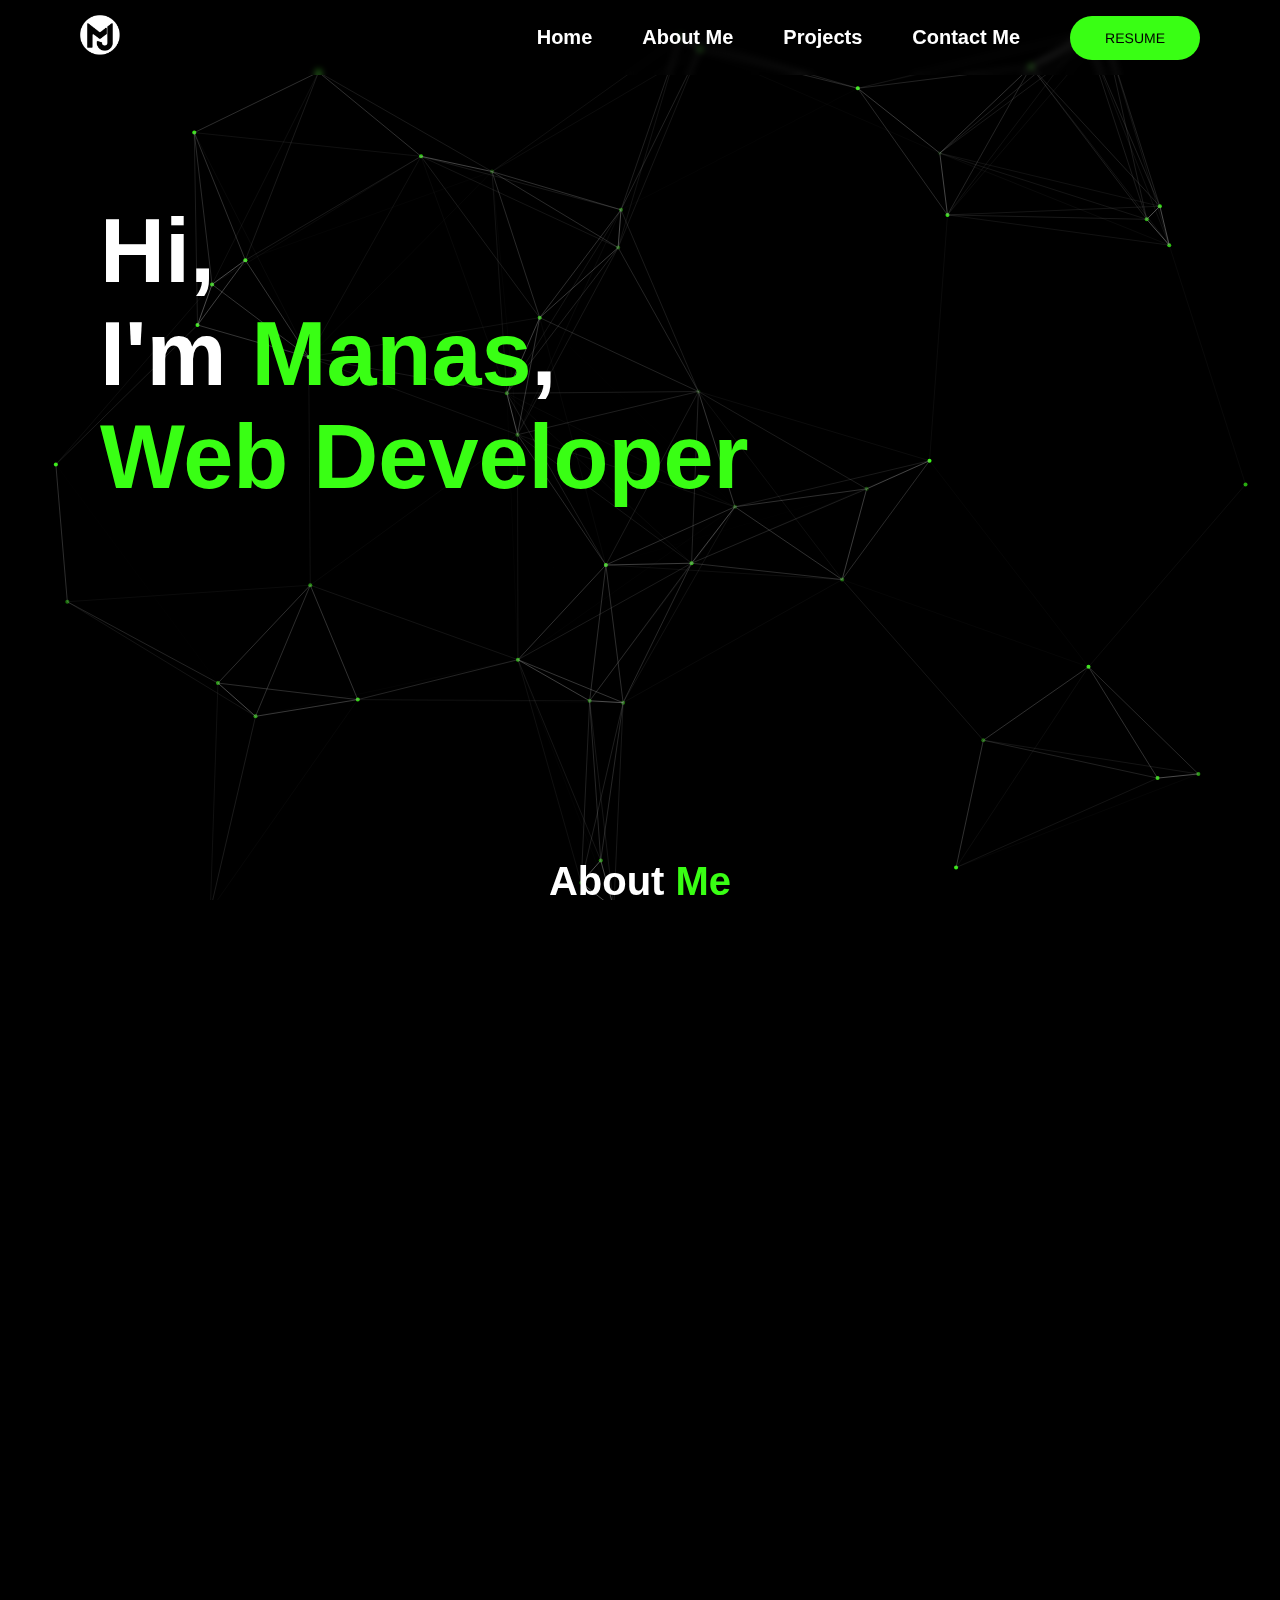
<file: index.html>
<!DOCTYPE html>
<html lang="en">

<head>
    <meta name="viewport" content="width=device-width, initial-scale=0.1" />
    <title>Manas Jha</title>


    <link href="https://cdn.jsdelivr.net/npm/bootstrap@5.3.0-alpha1/dist/css/bootstrap.min.css" rel="stylesheet"
        integrity="sha384-GLhlTQ8iRABdZLl6O3oVMWSktQOp6b7In1Zl3/Jr59b6EGGoI1aFkw7cmDA6j6gD" crossorigin="anonymous">
    <script src="https://cdn.jsdelivr.net/npm/bootstrap@5.3.0-alpha1/dist/js/bootstrap.bundle.min.js"
        integrity="sha384-w76AqPfDkMBDXo30jS1Sgez6pr3x5MlQ1ZAGC+nuZB+EYdgRZgiwxhTBTkF7CXvN"
        crossorigin="anonymous"></script>

    <!-- Stylesheet -->
    <link rel="stylesheet" href="./css/styles.css" />

    <!-- icons -->
    <link rel="stylesheet"
        href="https://fonts.googleapis.com/css2?family=Material+Symbols+Outlined:opsz,wght,FILL,GRAD@20..48,100..700,0..1,-50..200" />

</head>

<body>
    <canvas id="nokey" width="800" height="800">
    </canvas>
    <section id="navbar">
        <div class="logo">
            <img class="logo-img" src="./images/logo.png" alt="logo" />
        </div>
        <div class="nav-links">
            <a class="link" href="#home"><b>Home</b></a>
            <a class="link" href="#about"><b>About Me</b></a>
            <a class="link" href="#projects"><b>Projects</b></a>
            <a class="link" href="#contact"><b>Contact Me</b></a>
            <a href="https://drive.google.com/file/d/1HscYckZBtR10vhPHnKw14y_BHQtullq4/view"><button class="button-48"
                    role="button"><span class="text">Resume</span></button></a>
        </div>
    </section>
    <section id="home">
        <div class="heading">
            <h1 class="hello">Hi,</h1>
            <h1 class="name">I'm <strong class="yellow">Manas</strong>,</h1>
            <h1 class="work"><strong class="yellow">Web Developer</strong></h1>

        </div>
    </section>
    <section id="about">
        <div class="about">
            <h1 class="title">About <strong class="yellow">Me</strong></h1>
            <hr>
            <div class="row">
                <div class="col1">
                    <h2>Manas Who?</h2>
                    <p>I am <strong class="yellow">Manas Jha</strong>, a web developer and web designer with a life-long
                        dedication to
                        learning. I love
                        creating things on the internet. <br><br> While I love front-end development and design, I'm
                        also
                        comfortable using back-end tech. <br><br>I love to work as part of a dynamic team and find the
                        challenges that programming brings very exciting!</p>
                    <div class="icons">
                        <span style="vertical-align: bottom;" class="material-symbols-outlined icon">
                            location_on
                        </span>
                        <span>Delhi, India</span>
                    </div>
                    <div class="icons">
                        <span style="vertical-align: bottom;" class="material-symbols-outlined icon">
                            call
                        </span>
                        <span>+91 7011556820</span>
                    </div>
                    <div class="icons">
                        <span style="vertical-align: bottom;" class="material-symbols-outlined icon">
                            mail
                        </span>
                        <span><a href="mailto:jhamanas939@gmail.com">jhamanas939@gmail.com</a> </span>
                    </div>
                </div>
                <div class="col1 profile-pic">
                    <img class="pic" src="./images/pic.png" alt="manas" />
                    <p></p>
                </div>
                <div class="col1">
                    <div class="skillset">
                        <h2>My Skills & Experience</h2>
                        <p>I am dedicated to learning and building with all my heart and mind. I put all my efforts and
                            meet the deadlines with perfection in work.</p>
                        <hr>
                        <h4>Frontend Development</h4>
                        <div class="progress">
                            <div class="progress-value1"></div>
                        </div>
                        <h4>Web Designing</h4>
                        <div class="progress">
                            <div class="progress-value2"></div>
                        </div>
                        <h4>Backend Development</h4>
                        <div class="progress">
                            <div class="progress-value3"></div>
                        </div>
                    </div>
                </div>
            </div>

        </div>
    </section>

    <section id="projects">
        <div class="container">
            <h1 class="title">Featured <strong class="yellow">Projects</strong></h1>
            <hr>
            <div class="row row-cols-2 row-cols-md-3 row-cols-lg-4">
                <div class="col mb-4">
                    <div class="card">
                        <img src="./images/projects/dopegang.png" class="card-img-top" alt="...">
                        <div class="card-body">
                            <h5 class="card-title">DopeGang (react)</h5>
                            <p class="card-text">React based E-commerce website that uses features like strapi & stripe.
                                The frontend uses HTML, SCSS and React. One of my longest working project. (Still
                                working).</p>
                            </p>
                            <a href="#" class="btn btn-primary">View Project</a>
                        </div>
                    </div>
                </div>
                <div class="col mb-4">
                    <div class="card">
                        <img src="./images/projects/enstruments.png" class="card-img-top" alt="...">
                        <div class="card-body">
                            <h5 class="card-title">E-nstruments</h5>
                            <p class="card-text">HTML, CSS and JavaScript Based Project that helped me bag the 2nd
                                runner up position at my first ever hackathon participation. Play instruments online
                                with E-nstruments.</p>
                            <a href="#" class="btn btn-primary">View Project</a>
                        </div>
                    </div>
                </div>
                <div class="col mb-4">
                    <div class="card">
                        <img src="./images/projects/pixelcode.png" class="card-img-top" alt="...">
                        <div class="card-body">
                            <h5 class="card-title">Pixel Code</h5>
                            <p class="card-text">A Student hiring and internship providing company's website. Frontend
                                includes HTML, CSS and JavaScript. The site offers an attractive and aesthetic UI.</p>
                            <a href="#" class="btn btn-primary">View Project</a>
                        </div>
                    </div>
                </div>
                <div class="col mb-4">
                    <div class="card">
                        <img src="./images/projects/mjportfolio.png" class="card-img-top" alt="...">
                        <div class="card-body">
                            <h5 class="card-title">Minimalistic Portfolio</h5>
                            <p class="card-text">My previous portfolio website majorly included Html and CSS. Used
                                JS for Scroll-Reveal Animations. A dark themed, white on black
                                experience provided a simple and minimal UI.</p>
                            <a href="#" class="btn btn-primary">View Project</a>
                        </div>
                    </div>
                </div>
                <div class="col mb-4">
                    <div class="card">
                        <img src="./images/projects/npes.png" class="card-img-top" alt="...">
                        <div class="card-body">
                            <h5 class="card-title">NPES</h5>
                            <p class="card-text">A Light themed website for a client, NPES. The project includes HTML
                                and CSS for frontend part and presents a clean UI.</p>
                            <a href="#" class="btn btn-primary">View Project</a>
                        </div>
                    </div>
                </div>
                <div class="col mb-4">
                    <div class="card">
                        <img src="./images/projects/tastyburgers.png" class="card-img-top" alt="...">
                        <div class="card-body">
                            <h5 class="card-title">The Tasty Burgers</h5>
                            <p class="card-text">The project is for an imaginary burger company. The project is mostly
                                frontend and helped me undertand about UI building better.</p>
                            <a href="#" class="btn btn-primary">View Project</a>
                        </div>
                    </div>
                </div>
                <div class="col mb-4">
                    <div class="card">
                        <img src="./images/projects/ys7portfolio.png" class="card-img-top" alt="...">
                        <div class="card-body">
                            <h5 class="card-title">Graphic Designer Portfolio</h5>
                            <p class="card-text">A simplistic portfolio made for a graphic designer to showcase his
                                artwork and help build clients. </p>
                            <a href="#" class="btn btn-primary">View Project</a>
                        </div>
                    </div>
                </div>
                <div class="col mb-4 card-git">
                    <div class="card">
                        <div class="card-body">
                            <h5 class="card-title">View More On Github</h5>
                            <a href="#" class="btn btn-primary">View All</a>
                        </div>
                    </div>
                </div>
            </div>
        </div>
    </section>

    <section id="contact">
        <h1 class="title">contact <strong class="yellow">Me</strong></h1>
        <hr style="width: 50%;">
        <h5 style="text-align: center; padding: 10px 0 0 0;">Let's Connect !</h5>
        <div class="socials">
            <a href="https://www.linkedin.com/in/notmanasjha/"><img class="socials-icons" src="./images/linkedin.png"
                    alt="linkedIn"></a>
            <a href="https://twitter.com/ManasJhaMJ"><img class="socials-icons" src="./images/twitter.png"
                    alt="Twitter/X"></a>
            <a href="https://github.com/ManasJhaMJ"><img class="socials-icons" src="./images/github.png"
                    alt="GitHub"></a>
            <a href="https://www.behance.net/notmanasjha"><img class="socials-icons" src="./images/behance.png"
                    alt="Behance"></a>
            <a href="https://www.instagram.com/notmanasjha/"><img class="socials-icons" src="./images/instagram.png"
                    alt="Instagram"></a>
        </div>
        <div class="contact">
            <p class="contact-text">Or simply connect with me through mail !</p>
            <form action="mailto:jhamanas939@gmail.com" method="GET">
                <div>
                    <input type="text" placeholder="Subject" name="subject" required />
                </div>
                <div>
                    <textarea placeholder="Your message" name="body" required></textarea>
                </div>
                <div>
                    <button class="button" type="submit">Send a mail</button>
                </div>
            </form>
        </div>
    </section>

    <!-- Script -->
    <script src="./js/home.js"></script>
</body>

<footer>
    <div class="footer">
        <p>© 2023 <span class="yellow">Manas Jha</span>. All rights reserved.</p>
    </div>
</footer>

</html>
</file>
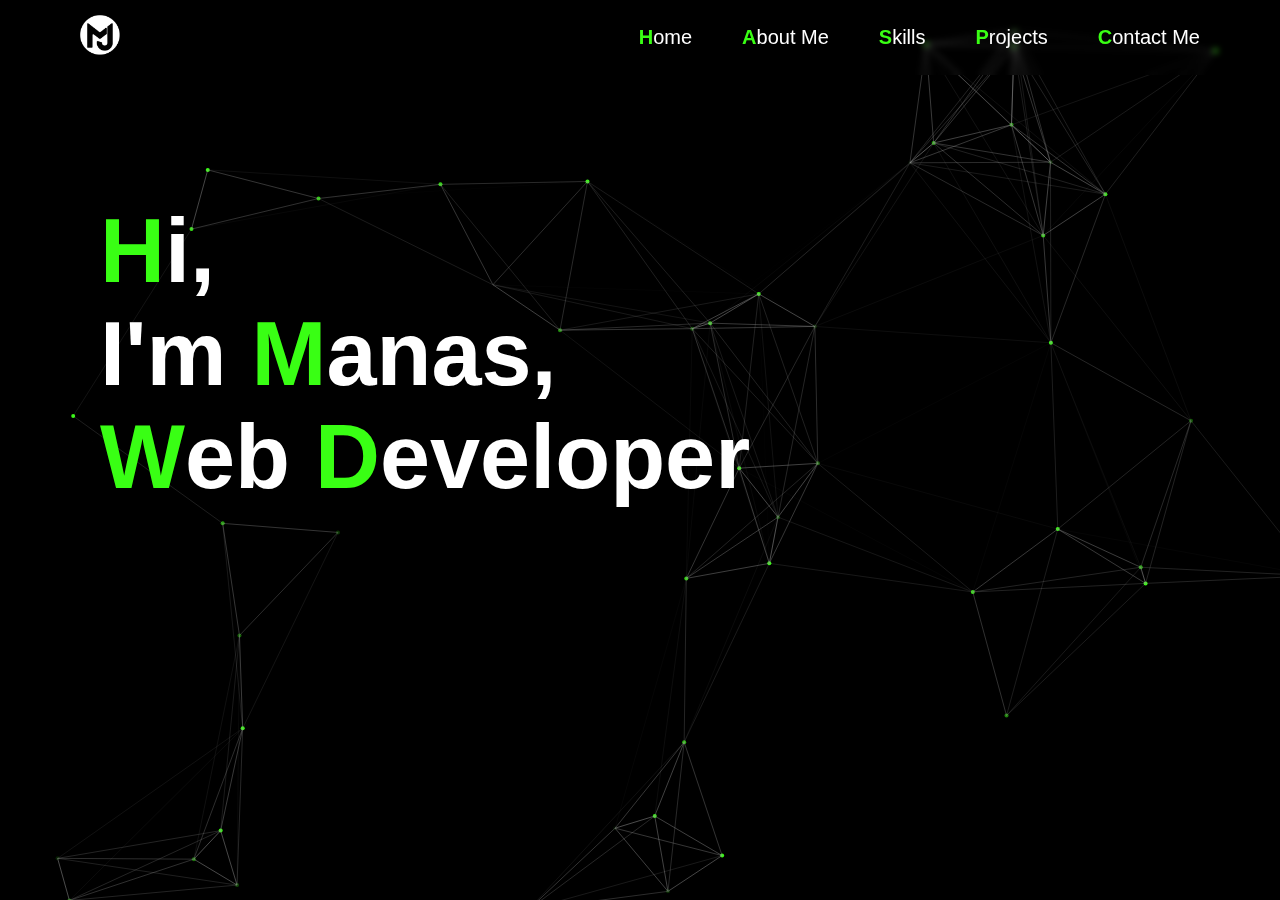
<file: home.html>
<!DOCTYPE html>
<html lang="en">

<head>
    <meta name="viewport" content="width=device-width, initial-scale=1.0" />
    <title>Manas Jha</title>
    <!-- Stylesheet -->
    <link rel="stylesheet" href="./css/styles.css" />
</head>

<body>
    <canvas id="nokey" width="800" height="800">
    </canvas>
    <section id="navbar">
        <div class="logo">
            <img class="logo-img" src="./images/logo.png" alt="logo" />
        </div>
        <div class="nav-links">
            <a href="#home"><b class="yellow">H</b>ome</a>
            <a href="#about"><b class="yellow">A</b>bout Me</a>
            <a href="#skills"><b class="yellow">S</b>kills</a>
            <a href="#projects"><b class="yellow">P</b>rojects</a>
            <a href="#contact"><b class="yellow">C</b>ontact Me</a>
        </div>
    </section>
    <section id="home">
        <div class="heading">
            <h1 class="hello"><strong class="yellow">H</strong>i,</h1>
            <h1 class="name">I'm <strong class="yellow">M</strong>anas,</h1>
            <h1 class="work"><strong class="yellow">W</strong>eb <strong class="yellow">D</strong>eveloper</h1>

        </div>
    </section>

    <!-- Script -->
    <script src="./js/home.js"></script>
</body>

</html>
</file>
<file: css/styles.css>
@import url("https://fonts.cdnfonts.com/css/uni-sans-regular");

* {
  -webkit-box-sizing: border-box;
  box-sizing: border-box;
  font-family: "Uni Sans Regular", sans-serif;
  scroll-behavior: smooth;
}
html,
body {
  height: 100%;
  width: 100%;
  margin: 0;
  padding: 0;
  background-color: #000;
  overflow-x: hidden;
  color: #fff;
}
canvas {
  background-color: #000;
  position: absolute;
  margin: 0;
}

a {
  text-decoration: none;
  color: #fff;
}

hr {
  margin: auto !important;
  opacity: 1;
  margin-top: 10px !important;
  margin-bottom: 10px !important;
}

#navbar {
  display: flex;
  justify-content: space-between;
  align-items: center;
  color: #fff;
  font-family: "Roboto", sans-serif;
  font-size: 20px;
  position: fixed;
  width: 100%;
  padding: 15px 80px;
  z-index: 100;
  backdrop-filter: blur(3px);
  font-family: "Uni Sans Regular", sans-serif;
}

#home {
  position: relative;
  padding: 200px 100px;
  font-family: "Uni Sans Regular", sans-serif;
}

#about {
  position: relative;
  padding: 0;
  padding-top: 150px;
}

#projects {
  position: relative;
  padding: 150px 80px;
  width: 100%;
}

#contact {
  position: relative;
  padding: 10px 80px;
  width: 100%;
}

.contact {
  width: 100%;
}

.contact-text {
  width: 100%;
}

.logo-img {
  width: 40px;
  height: 40px;
}

.nav-links {
  display: flex;
  justify-content: space-around;
  align-items: center;
  gap: 50px;
}

.nav-links .link {
  position: relative;
  text-decoration: none;
  color: #fff;
}

.nav-links a:hover {
  color: #fff;
}

.nav-links a::before {
  content: "";
  position: absolute;
  display: block;
  width: 100%;
  height: 2.5px;
  bottom: 0;
  left: 0;
  background-color: #39ff14;
  transform: scaleX(0);
  transition: transform 0.5s ease;
}

.nav-links :hover::before {
  transform: scaleX(1);
}

.heading h1 {
  font-size: 90px;
  font-weight: 700;
  margin: 0;
}

.yellow {
  color: #39ff14;
}

.about {
  font-family: "Trebuchet MS", "Lucida Sans Unicode", "Lucida Grande",
    "Lucida Sans", Arial, sans-serif;
}

.about hr {
  width: 50%;
}

.title {
  text-align: center;
  text-transform: capitalize;
  font-size: 40px;
  font-weight: 700;
  margin: 0;
}

.row {
  display: flex;
  flex-wrap: wrap;
  padding: 50px 0;
}

.col1 {
  flex: 1;
  padding: 0 50px;
}

.col1 h2 {
  text-align: center;
}

/* Responsive styles */
@media screen and (max-width: 768px) {
  .col1 {
    flex-basis: 50%;
  }
}

@media screen and (max-width: 480px) {
  .col1 {
    flex-basis: 100%;
  }
}

.profile-pic {
  padding: 35px;
  text-align: center;
}

.pic {
  border-radius: 50%;
  width: 300px;
  height: 300px;
  border: 5px solid #39ff14;
  box-shadow: 5px 10px 40px -10px #39ff14;
}

.icons {
  padding: 5px;
}

.icon {
  font-size: 20px;
  color: #39ff14;
}

.skillset {
  padding: 5px 10px;
}

.skillset h4 {
  margin: 0;
  padding: 6px;
}

.skillset hr {
  margin-top: 30px !important;
  margin-bottom: 25px !important;
}

.progress {
  background: rgba(255, 255, 255, 0.1);
  justify-content: flex-start;
  border-radius: 100px;
  align-items: center;
  position: relative;
  padding: 0 5px;
  display: flex;
  height: 15px;
  width: 100%;
}

.progress-value1 {
  animation: load1 5s normal forwards;
  box-shadow: 0 10px 40px -10px #39ff14;
  border-radius: 100px;
  background: #39ff14;
  height: 15px;
  width: 0;
}
.progress-value2 {
  animation: load2 5s normal forwards;
  box-shadow: 0 10px 40px -10px #39ff14;
  border-radius: 100px;
  background: #39ff14;
  height: 15px;
  width: 0;
}
.progress-value3 {
  animation: load3 5s normal forwards;
  box-shadow: 0 10px 40px -10px #39ff14;
  border-radius: 100px;
  background: #39ff14;
  height: 15px;
  width: 0;
}

@keyframes load1 {
  0% {
    width: 0;
  }
  100% {
    width: 89%;
  }
}
@keyframes load2 {
  0% {
    width: 0;
  }
  100% {
    width: 80%;
  }
}
@keyframes load3 {
  0% {
    width: 0;
  }
  100% {
    width: 60%;
  }
}

/* CSS */
.button-48 {
  appearance: none;
  background-color: #39ff14;
  border-width: 0;
  box-sizing: border-box;
  color: #000000;
  cursor: pointer;
  display: inline-block;
  font-family: Clarkson, Helvetica, sans-serif;
  font-size: 14px;
  border-radius: 30px;
  font-weight: 500;
  letter-spacing: 0;
  line-height: 1em;
  margin: 0;
  opacity: 1;
  outline: 0;
  padding: 15px 35px;
  position: relative;
  text-align: center;
  text-decoration: none;
  text-rendering: geometricprecision;
  text-transform: uppercase;
  transition: opacity 300ms cubic-bezier(0.694, 0, 0.335, 1),
    background-color 100ms cubic-bezier(0.694, 0, 0.335, 1),
    color 100ms cubic-bezier(0.694, 0, 0.335, 1);
  user-select: none;
  -webkit-user-select: none;
  touch-action: manipulation;
  vertical-align: baseline;
  white-space: nowrap;
}

.button-48:before {
  animation: opacityFallbackOut 0.5s step-end forwards;
  backface-visibility: hidden;
  background-color: #ebebeb;
  border-radius: 30px;
  clip-path: polygon(-1% 0, 0 0, -25% 100%, -1% 100%);
  content: "";
  height: 100%;
  left: 0;
  position: absolute;
  top: 0;
  transform: translateZ(0);
  transition: clip-path 0.5s cubic-bezier(0.165, 0.84, 0.44, 1),
    -webkit-clip-path 0.5s cubic-bezier(0.165, 0.84, 0.44, 1);
  width: 100%;
}

.button-48:hover:before {
  animation: opacityFallbackIn 0s step-start forwards;
  clip-path: polygon(0 0, 101% 0, 101% 101%, 0 101%);
}

.button-48:after {
  background-color: #fff;
}

.button-48 span {
  z-index: 1;
  position: relative;
}

.card {
  background-color: #39ff14;
  border-width: 2.5px;
  border-color: #39ff14;
  box-shadow: 5px 10px 35px -10px #39ff14;
}

.card-body {
  background-color: #000;
}

.card-title {
  color: #fff;
  font-weight: 600;
  font-size: 22px;
}

.btn {
  background-color: #39ff14;
  border-color: #424242;
  border-width: 0.5px;
  color: #000;
  font-weight: 600;
}

.btn:hover {
  background-color: #424242;
  border-color: #39ff14;
  border-width: 0.5px;
  color: #39ff14;
  font-weight: 600;
}

.card-git {
  padding: 10% 5%;
}

input {
  background-color: transparent;
  border: none;
  border-radius: 10px;
  border: 4px solid #424242;
  color: #fff;
  outline: none;
  padding: 6px 2px;
  margin: 12px 0;
  width: 80%;
}

textarea {
  background-color: transparent;
  border: none;
  border-radius: 10px;
  border: 4px solid #424242;
  color: #fff;
  outline: none;
  padding: 6px 2px;
  margin: 5px 0;
  width: 80%;
}

.button {
  appearance: none;
  background-color: #39ff14;
  border-width: 0;
  box-sizing: border-box;
  color: #000000;
  cursor: pointer;
  display: inline-block;
  font-family: Clarkson, Helvetica, sans-serif;
  font-size: 14px;
  border-radius: 30px;
  font-weight: 500;
  letter-spacing: 0;
  line-height: 1em;
  margin: 0;
  opacity: 1;
  outline: 0;
  padding: 15px 35px;
  position: relative;
  text-align: center;
  text-decoration: none;
  text-rendering: geometricprecision;
  text-transform: uppercase;
  transition: opacity 300ms cubic-bezier(0.694, 0, 0.335, 1),
    background-color 100ms cubic-bezier(0.694, 0, 0.335, 1),
    color 100ms cubic-bezier(0.694, 0, 0.335, 1);
  user-select: none;
  -webkit-user-select: none;
  touch-action: manipulation;
  vertical-align: baseline;
  white-space: nowrap;
}

.button:hover {
  background-color: #424242;
  color: #39ff14;
  border-color: #39ff14;
  border-width: 2px;
}

.contact {
  text-align: center;
  padding: 0 50px;
}

.socials {
  padding: 20px;
  text-align: center;
  display: flex;
  justify-content: center;
  align-items: center;
}

.socials-icons {
  padding: 0 10px 30px 10px;
}

.socials-icons:hover {
  transform: scale(1.2);
  transition: 0.5s;
}

.contact-text {
  padding: 0 300px;
}

footer {
  position: relative;
  padding: 100px 80px 20px 80px;
  text-align: center;
}
</file>
